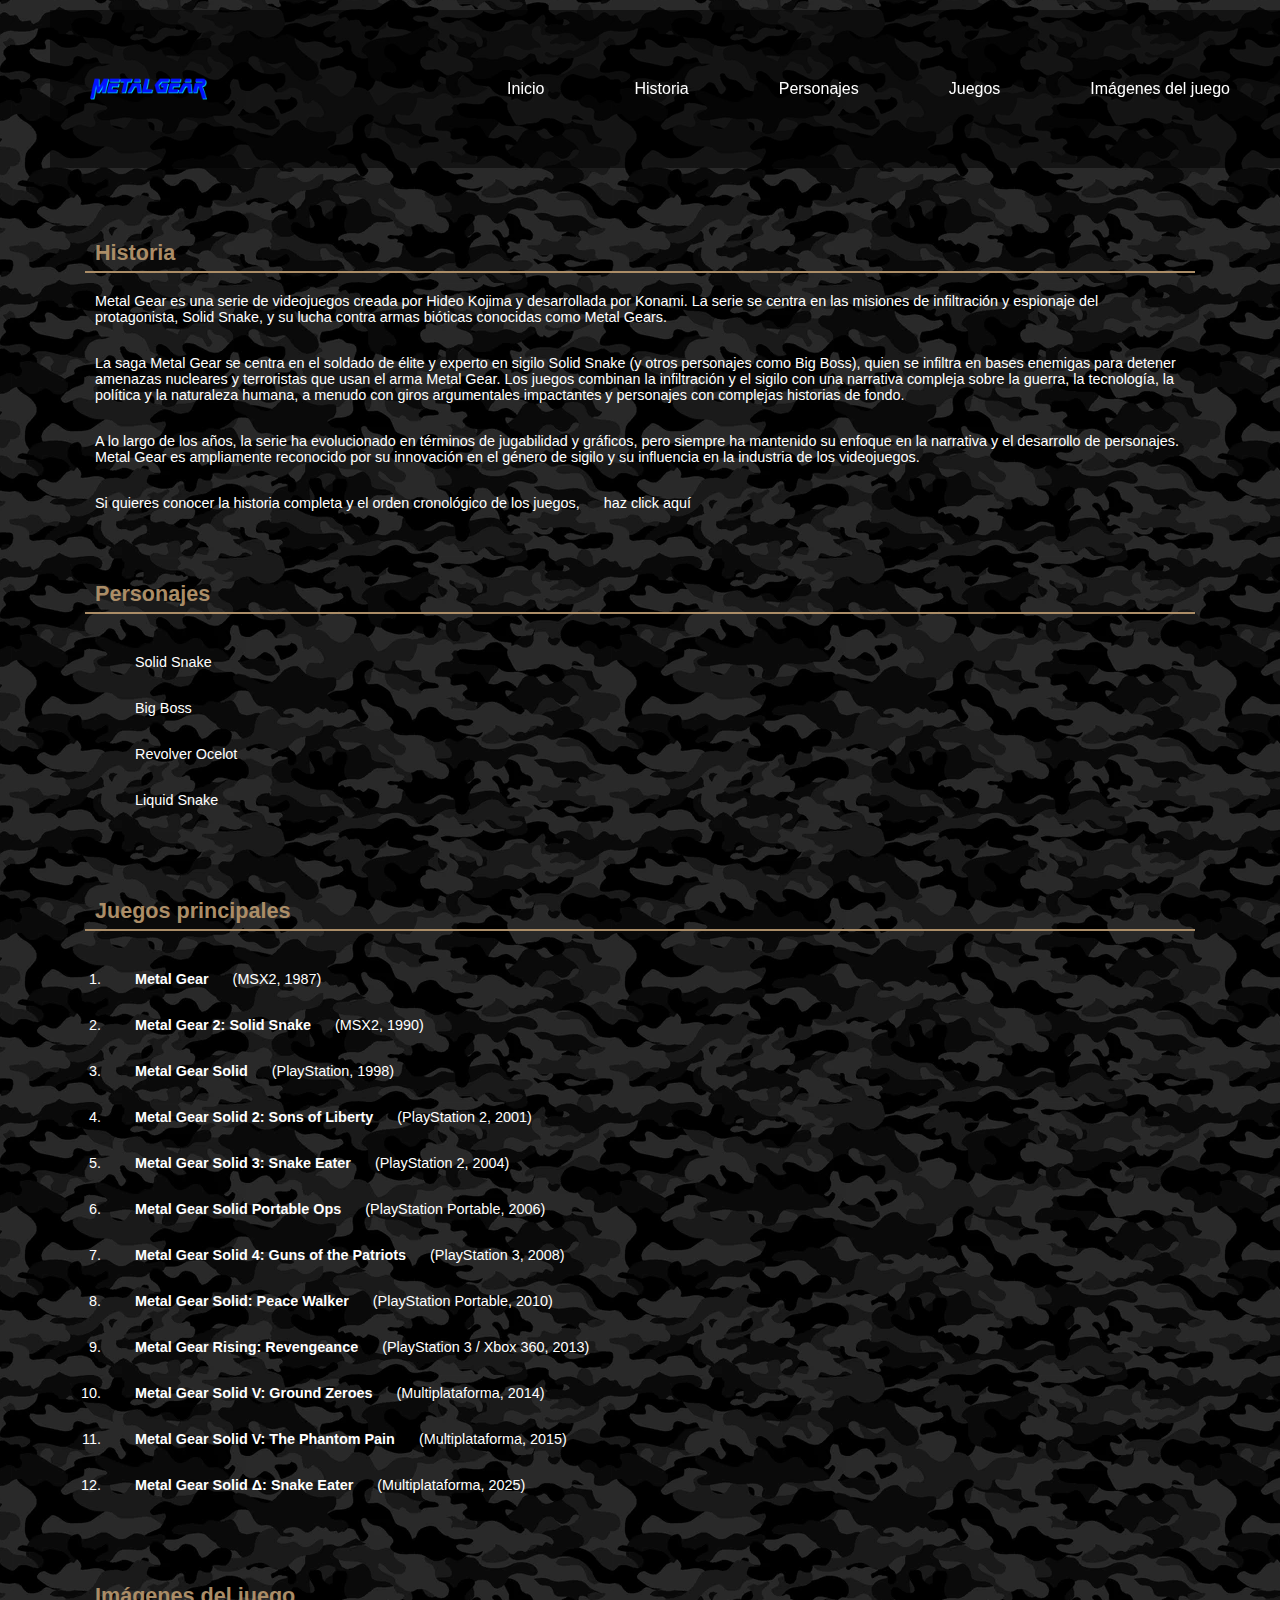
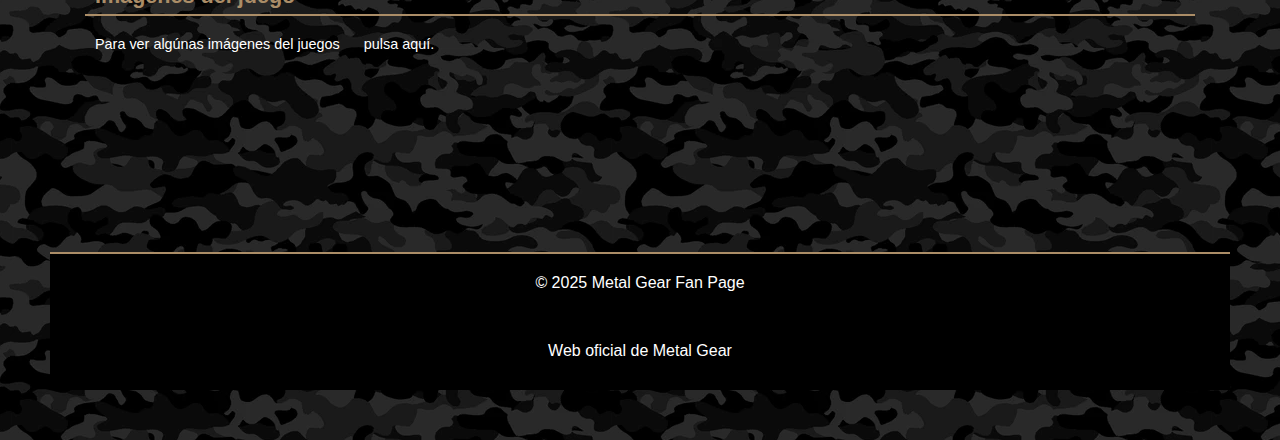
<file: index.html>
<!DOCTYPE html>
<html lang="ES-es">
  <head>
    <meta charset="UTF-8" />
    <meta name="viewport" content="width=device-width, initial-scale=1.0" />
    <meta
      name="description"
      content="Página fan de la serie de videojuegos Metal Gear"
    />
    <link rel="shortcut icon" href="./assets/icono.ico" type="image/x-icon" />
    <link rel="stylesheet" href="style.css" />
    <title>Metal Gear Fan Page</title>
  </head>
  <body>
    <header>
      <a href="index.html">
        <h1 class="logo"></h1>
      </a>
      <nav>
        <ul>
          <li>
            <a href="index.html">Inicio</a>
          </li>
          <li>
            <a href="index.html#historia">Historia</a>
          </li>
          <li>
            <a href="index.html#personajes">Personajes</a>
          </li>
          <li>
            <a href="index.html#juegos">Juegos</a>
          </li>
          <li>
            <a href="./galeria.html">Imágenes del juego</a>
          </li>
        </ul>
      </nav>
    </header>
    <main>
      <section id="historia">
        <h2>Historia</h2>
        <p>
          Metal Gear es una serie de videojuegos creada por Hideo Kojima y
          desarrollada por Konami. La serie se centra en las misiones de
          infiltración y espionaje del protagonista, Solid Snake, y su lucha
          contra armas bióticas conocidas como Metal Gears.
        </p>

        <p>
          La saga Metal Gear se centra en el soldado de élite y experto en
          sigilo Solid Snake (y otros personajes como Big Boss), quien se
          infiltra en bases enemigas para detener amenazas nucleares y
          terroristas que usan el arma Metal Gear. Los juegos combinan la
          infiltración y el sigilo con una narrativa compleja sobre la guerra,
          la tecnología, la política y la naturaleza humana, a menudo con giros
          argumentales impactantes y personajes con complejas historias de
          fondo.
        </p>

        <p>
          A lo largo de los años, la serie ha evolucionado en términos de
          jugabilidad y gráficos, pero siempre ha mantenido su enfoque en la
          narrativa y el desarrollo de personajes. Metal Gear es ampliamente
          reconocido por su innovación en el género de sigilo y su influencia en
          la industria de los videojuegos.
        </p>
        <p>
          Si quieres conocer la historia completa y el orden cronológico de los
          juegos,<a href="./historia.html"> haz click aquí</a>
        </p>
      </section>

      <section id="personajes">
        <h2>Personajes</h2>
        <ul>
          <li><a href="./snake.html">Solid Snake</a></li>
          <li><a href="./big_boss.html">Big Boss</a></li>
          <li><a href="./ocelot.html">Revolver Ocelot</a></li>
          <li><a href="./liquid_snake.html">Liquid Snake</a></li>
        </ul>
      </section>

      <section id="juegos">
        <h2>Juegos principales</h2>
        <ol>
          <li><strong>Metal Gear</strong> (MSX2, 1987)</li>
          <li><strong>Metal Gear 2: Solid Snake</strong> (MSX2, 1990)</li>
          <li><strong>Metal Gear Solid</strong> (PlayStation, 1998)</li>
          <li>
            <strong>Metal Gear Solid 2: Sons of Liberty</strong> (PlayStation 2,
            2001)
          </li>
          <li>
            <strong>Metal Gear Solid 3: Snake Eater</strong> (PlayStation 2,
            2004)
          </li>
          <li>
            <strong>Metal Gear Solid Portable Ops</strong> (PlayStation
            Portable, 2006)
          </li>
          <li>
            <strong>Metal Gear Solid 4: Guns of the Patriots</strong>
            (PlayStation 3, 2008)
          </li>
          <li>
            <strong>Metal Gear Solid: Peace Walker</strong> (PlayStation
            Portable, 2010)
          </li>
          <li>
            <strong>Metal Gear Rising: Revengeance</strong> (PlayStation 3 /
            Xbox 360, 2013)
          </li>
          <li>
            <strong>Metal Gear Solid V: Ground Zeroes</strong> (Multiplataforma,
            2014)
          </li>
          <li>
            <strong>Metal Gear Solid V: The Phantom Pain</strong>
            (Multiplataforma, 2015)
          </li>
          <li>
            <strong>Metal Gear Solid &Delta;: Snake Eater</strong>
            (Multiplataforma, 2025)
          </li>
        </ol>
      </section>

      <section id="imagenes">
        <h2>Imágenes del juego</h2>
        <p>
          Para ver algúnas imágenes del juegos
          <a href="./galeria.html">pulsa aquí.</a>
        </p>
      </section>
    </main>

    <footer>
      <p>&copy; 2025 Metal Gear Fan Page</p>
      <div id="web_oficial">
        <p>
          <a href="https://www.konami.com/mg/gate" target="_blank"
            >Web oficial de Metal Gear</a
          >
        </p>
      </div>
    </footer>
  </body>
</html>
</file>
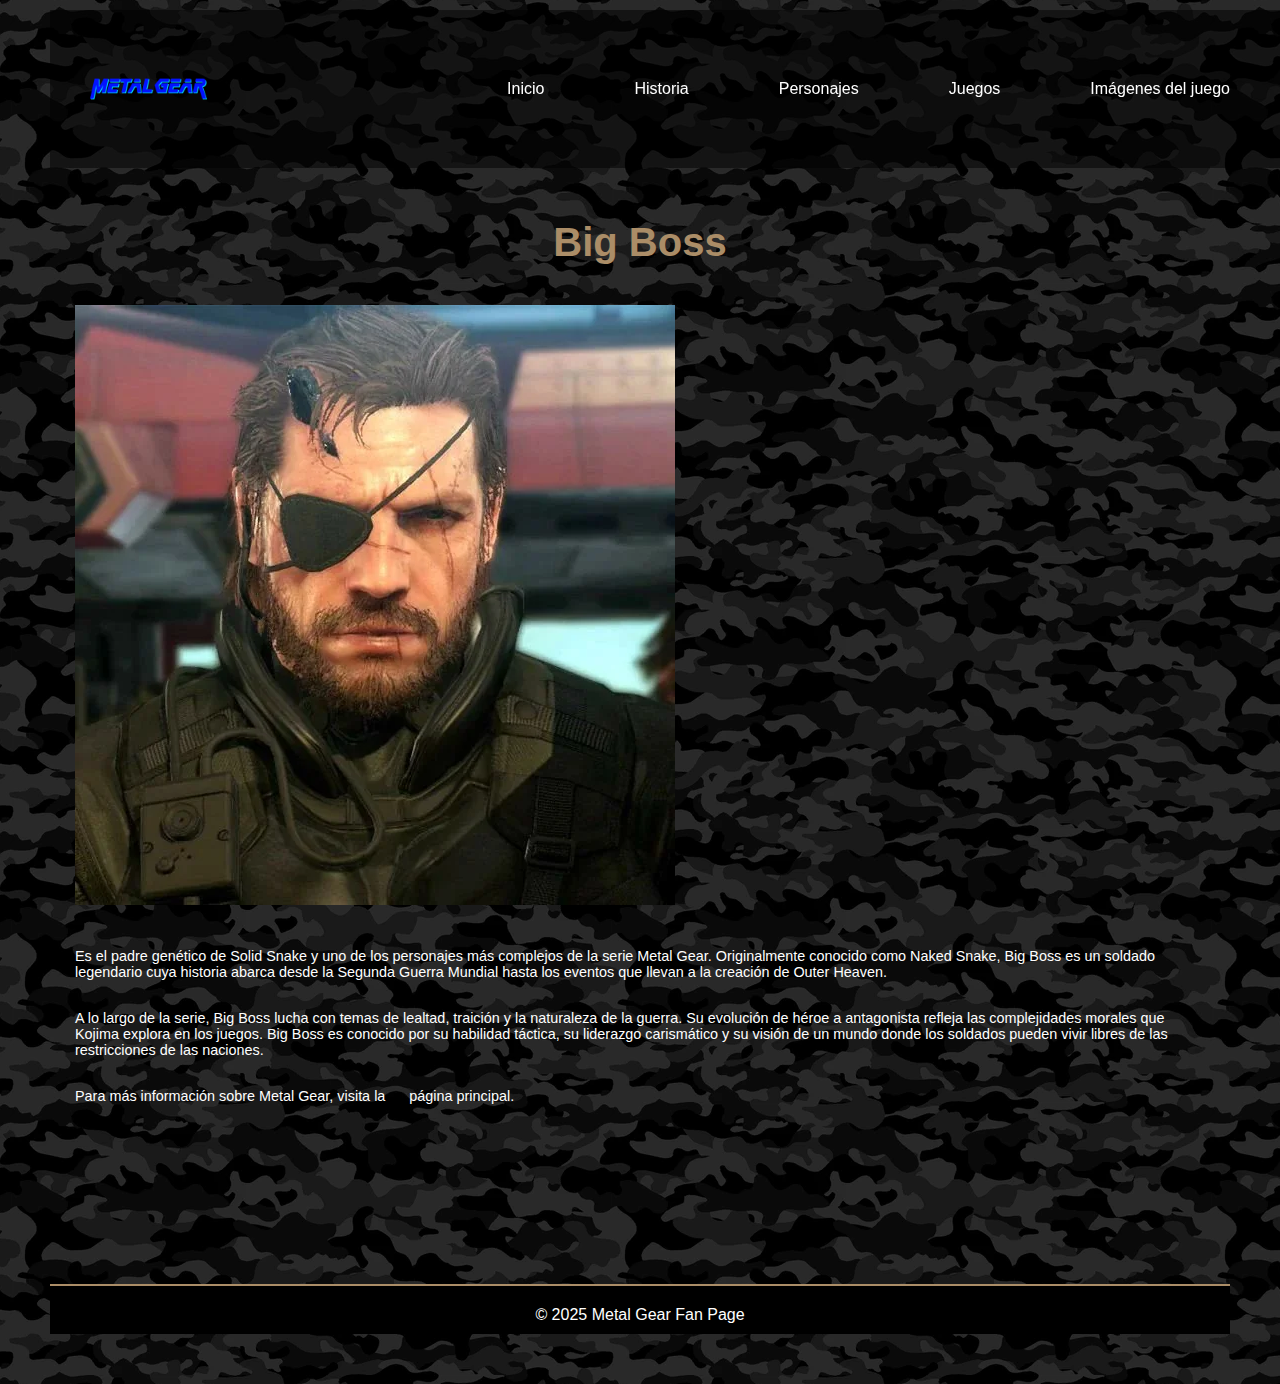
<file: big_boss.html>
<!DOCTYPE html>
<html lang="ES-es">
  <head>
    <meta charset="UTF-8" />
    <meta name="viewport" content="width=device-width, initial-scale=1.0" />
    <title>Metal Gear Fan Page</title>
    <link rel="stylesheet" href="style.css" />
  </head>
  <body>
    <header>
      <a href="index.html">
      <h1 class="logo"></h1>
      </a>
      <nav>
        <ul>
          <li>
                <a href="index.html">Inicio</a>
            </li>
          <li>
            <a href="#historia">Historia</a>
          </li>
          <li>
            <a href="#personajes">Personajes</a>
          </li>
          <li>
            <a href="#juegos">Juegos</a>
          </li>
          <li>
            <a href="./galeria.html">Imágenes del juego</a>
          </li>
        </ul>
      </nav>
    </header>
    <main>
    <h1>Big Boss</h1>
    <img src="./assets/big_boss.webp" alt="Imagen de Big Boss" height="400px" />
    <p>
      Es el padre genético de Solid Snake y uno de los personajes más complejos
      de la serie Metal Gear. Originalmente conocido como Naked Snake, Big Boss
      es un soldado legendario cuya historia abarca desde la Segunda Guerra
      Mundial hasta los eventos que llevan a la creación de Outer Heaven.
    </p>
    <p>
      A lo largo de la serie, Big Boss lucha con temas de lealtad, traición y la
      naturaleza de la guerra. Su evolución de héroe a antagonista refleja las
      complejidades morales que Kojima explora en los juegos. Big Boss es
      conocido por su habilidad táctica, su liderazgo carismático y su visión de
      un mundo donde los soldados pueden vivir libres de las restricciones de
      las naciones.
    </p>
    <p>
      Para más información sobre Metal Gear, visita la
      <a href="index.html">página principal.</a>
    </p>
    </main>
    <footer>
      <p>&copy; 2025 Metal Gear Fan Page</p>
    </footer>
  </body>
</html>
</file>
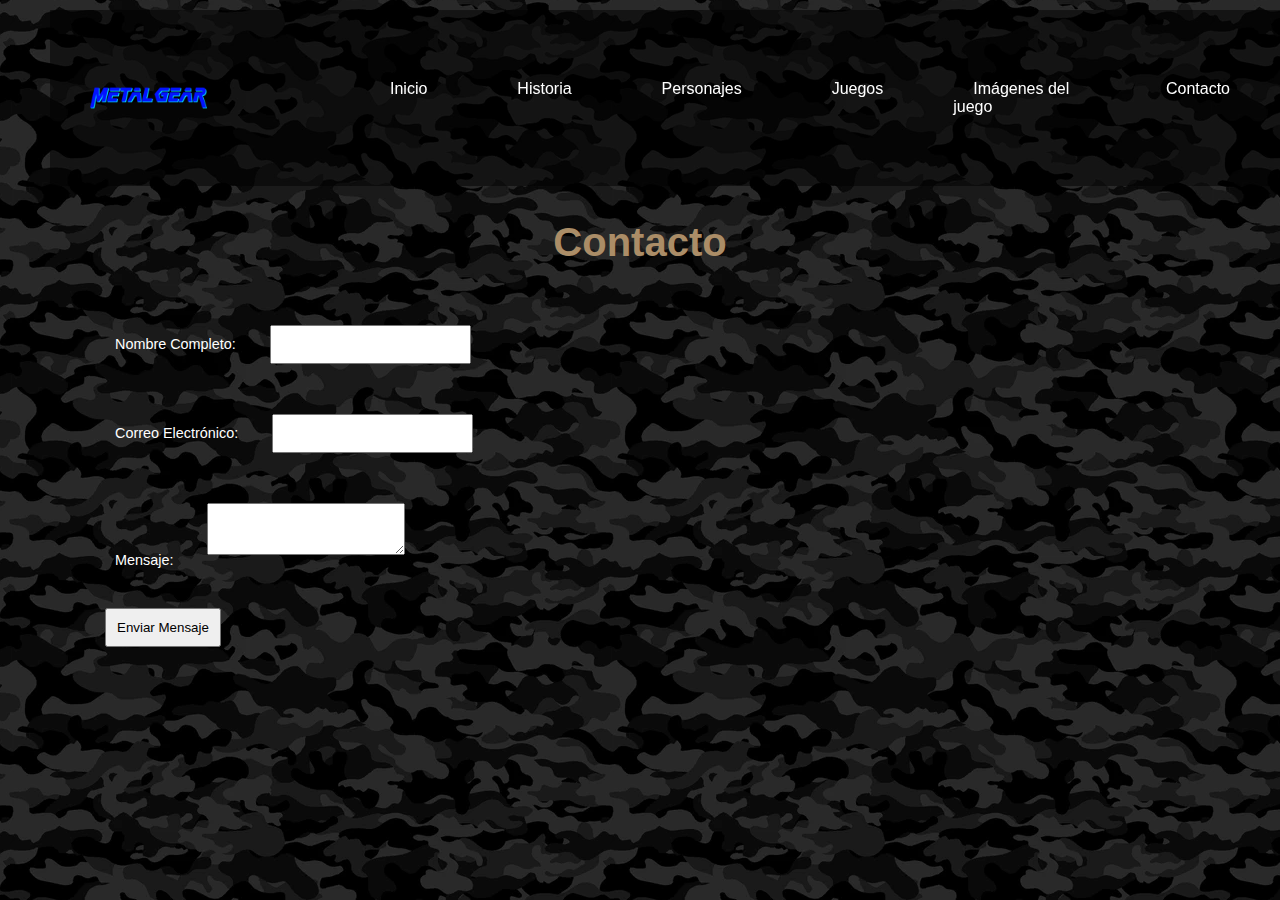
<file: contacto.html>
<!DOCTYPE html>
<html lang="ES-es">
<head>
    <meta charset="UTF-8">
    <meta name="viewport" content="width=device-width, initial-scale=1.0">
    <link rel="stylesheet" href="style.css">
    <title>Metal Gear Fan Page Contacto</title>
</head>
<body>
    <header>
      <a href="index.html">
      <h1 class="logo"></h1>
      </a>
      <nav>
        <ul>
          <li>
                <a href="index.html">Inicio</a>
            </li>
          <li>
            <a href="#historia">Historia</a>
          </li>
          <li>
            <a href="#personajes">Personajes</a>
          </li>
          <li>
            <a href="#juegos">Juegos</a>
          </li>
          <li>
            <a href="./galeria.html">Imágenes del juego</a>
          </li>
            <li>
                <a href="./contacto.html">Contacto</a>
        </ul>
      </nav>
    </header>

    <main>
        <h1>Contacto</h1>
        <form method="post">
        <div>
            <label for="nombre_completo">Nombre Completo:</label>
            <input type="text" id="nombre_completo" name="nombre_completo" required>
        </div>
        
        <div>
            <label for="email">Correo Electrónico:</label>
            <input type="email" id="email" name="email" required>
        </div>
        
        <div>
            <label for="mensaje">Mensaje:</label>
            <textarea id="mensaje" name="mensaje" required></textarea>
        </div>
        
        <div>
            <button type="submit">Enviar Mensaje</button>
        </div>
        
    </form>
</body>
</html>
</file>
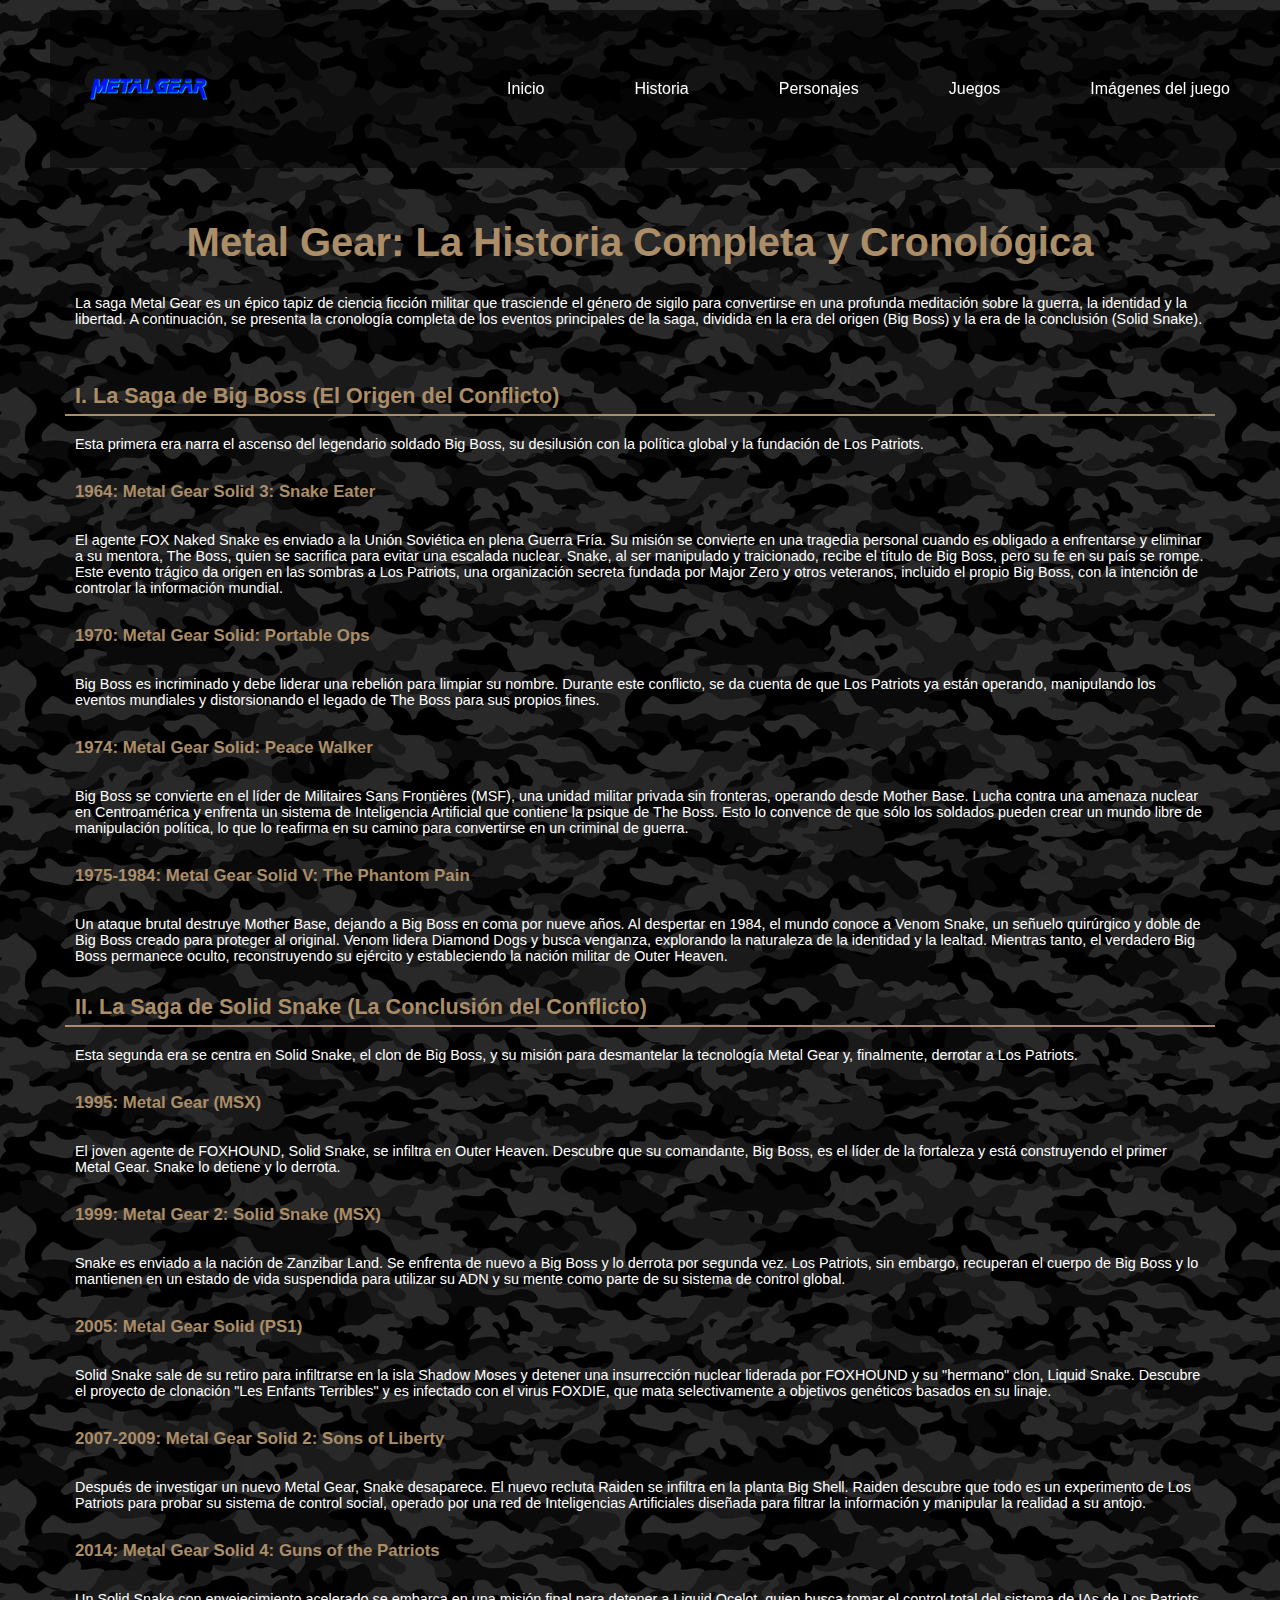
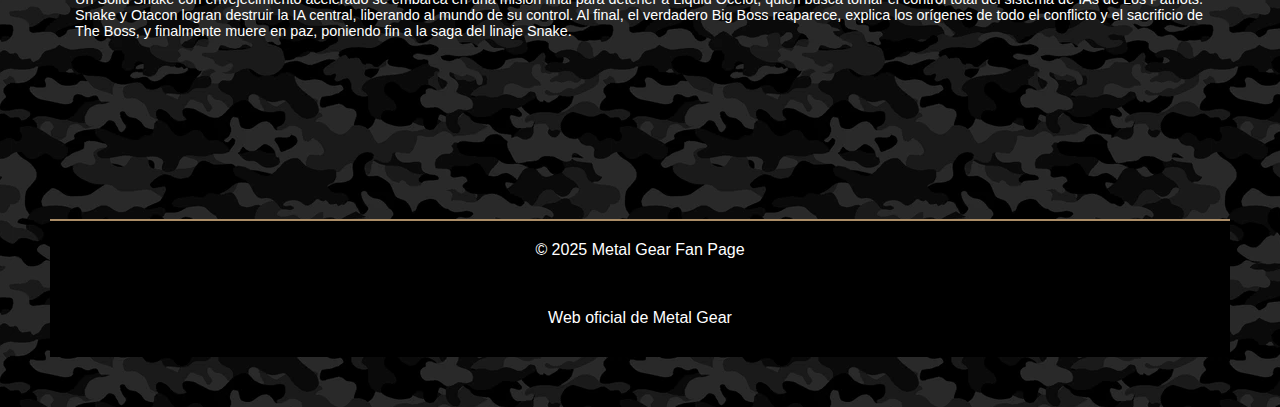
<file: historia.html>
<!DOCTYPE html>
<html lang="en">
<head>
    <meta charset="UTF-8">
    <meta name="viewport" content="width=device-width, initial-scale=1.0">
    <link rel="shortcut icon" href="./assets/icono.ico" type="image/x-icon" />
    <link rel="stylesheet" href="style.css" />
    <title>Historia completa de Metal Gear</title>
</head>
<body>
    <header>
      <a href="index.html">
      <h1 class="logo"></h1>
      </a>
      <nav>
        <ul>
            <li>
                <a href="index.html">Inicio</a>
            </li>
          <li>
            <a href="./historia.html">Historia</a>
          </li>
          <li>
            <a href="#personajes">Personajes</a>
          </li>
          <li>
            <a href="#juegos">Juegos</a>
          </li>
          <li>
            <a href="./galeria.html">Imágenes del juego</a>
          </li>
        </ul>
      </nav>
    </header>
    <main>

    <h1>Metal Gear: La Historia Completa y Cronológica</h1>
    <p>La saga Metal Gear es un épico tapiz de ciencia ficción militar que trasciende el género de sigilo para convertirse en una profunda meditación sobre la guerra, la identidad y la libertad. A continuación, se presenta la cronología completa de los eventos principales de la saga, dividida en la era del origen (Big Boss) y la era de la conclusión (Solid Snake).</p><br>

    <h2>I. La Saga de Big Boss (El Origen del Conflicto)</h2>
    <p>Esta primera era narra el ascenso del legendario soldado Big Boss, su desilusión con la política global y la fundación de Los Patriots.</p>

    <h3>1964: Metal Gear Solid 3: Snake Eater</h3>
    <p>El agente FOX Naked Snake es enviado a la Unión Soviética en plena Guerra Fría. Su misión se convierte en una tragedia personal cuando es obligado a enfrentarse y eliminar a su mentora, The Boss, quien se sacrifica para evitar una escalada nuclear. Snake, al ser manipulado y traicionado, recibe el título de Big Boss, pero su fe en su país se rompe. Este evento trágico da origen en las sombras a Los Patriots, una organización secreta fundada por Major Zero y otros veteranos, incluido el propio Big Boss, con la intención de controlar la información mundial.</p>

    <h3>1970: Metal Gear Solid: Portable Ops</h3>
    <p>Big Boss es incriminado y debe liderar una rebelión para limpiar su nombre. Durante este conflicto, se da cuenta de que Los Patriots ya están operando, manipulando los eventos mundiales y distorsionando el legado de The Boss para sus propios fines.</p>

    <h3>1974: Metal Gear Solid: Peace Walker</h3>
    <p>Big Boss se convierte en el líder de Militaires Sans Frontières (MSF), una unidad militar privada sin fronteras, operando desde Mother Base. Lucha contra una amenaza nuclear en Centroamérica y enfrenta un sistema de Inteligencia Artificial que contiene la psique de The Boss. Esto lo convence de que sólo los soldados pueden crear un mundo libre de manipulación política, lo que lo reafirma en su camino para convertirse en un criminal de guerra.</p>

    <h3>1975-1984: Metal Gear Solid V: The Phantom Pain</h3>
    <p>Un ataque brutal destruye Mother Base, dejando a Big Boss en coma por nueve años. Al despertar en 1984, el mundo conoce a Venom Snake, un señuelo quirúrgico y doble de Big Boss creado para proteger al original. Venom lidera Diamond Dogs y busca venganza, explorando la naturaleza de la identidad y la lealtad. Mientras tanto, el verdadero Big Boss permanece oculto, reconstruyendo su ejército y estableciendo la nación militar de Outer Heaven.</p>

    <h2>II. La Saga de Solid Snake (La Conclusión del Conflicto)</h2>
    <p>Esta segunda era se centra en Solid Snake, el clon de Big Boss, y su misión para desmantelar la tecnología Metal Gear y, finalmente, derrotar a Los Patriots.</p>

    <h3>1995: Metal Gear (MSX)</h3>
    <p>El joven agente de FOXHOUND, Solid Snake, se infiltra en Outer Heaven. Descubre que su comandante, Big Boss, es el líder de la fortaleza y está construyendo el primer Metal Gear. Snake lo detiene y lo derrota.</p>

    <h3>1999: Metal Gear 2: Solid Snake (MSX)</h3>
    <p>Snake es enviado a la nación de Zanzibar Land. Se enfrenta de nuevo a Big Boss y lo derrota por segunda vez. Los Patriots, sin embargo, recuperan el cuerpo de Big Boss y lo mantienen en un estado de vida suspendida para utilizar su ADN y su mente como parte de su sistema de control global.</p>

    <h3>2005: Metal Gear Solid (PS1)</h3>
    <p>Solid Snake sale de su retiro para infiltrarse en la isla Shadow Moses y detener una insurrección nuclear liderada por FOXHOUND y su "hermano" clon, Liquid Snake. Descubre el proyecto de clonación "Les Enfants Terribles" y es infectado con el virus FOXDIE, que mata selectivamente a objetivos genéticos basados en su linaje.</p>

    <h3>2007-2009: Metal Gear Solid 2: Sons of Liberty</h3>
    <p>Después de investigar un nuevo Metal Gear, Snake desaparece. El nuevo recluta Raiden se infiltra en la planta Big Shell. Raiden descubre que todo es un experimento de Los Patriots para probar su sistema de control social, operado por una red de Inteligencias Artificiales diseñada para filtrar la información y manipular la realidad a su antojo.</p>

    <h3>2014: Metal Gear Solid 4: Guns of the Patriots</h3>
    <p>Un Solid Snake con envejecimiento acelerado se embarca en una misión final para detener a Liquid Ocelot, quien busca tomar el control total del sistema de IAs de Los Patriots. Snake y Otacon logran destruir la IA central, liberando al mundo de su control. Al final, el verdadero Big Boss reaparece, explica los orígenes de todo el conflicto y el sacrificio de The Boss, y finalmente muere en paz, poniendo fin a la saga del linaje Snake.</p>


</body>
</main>
 <footer>
      <p>&copy; 2025 Metal Gear Fan Page</p>
      <div id="web_oficial">
        <p>
          <a href="https://www.konami.com/mg/gate" target="_blank"
            >Web oficial de Metal Gear</a
          >
        </p>
      </div>
    </footer>
</html>
</file>
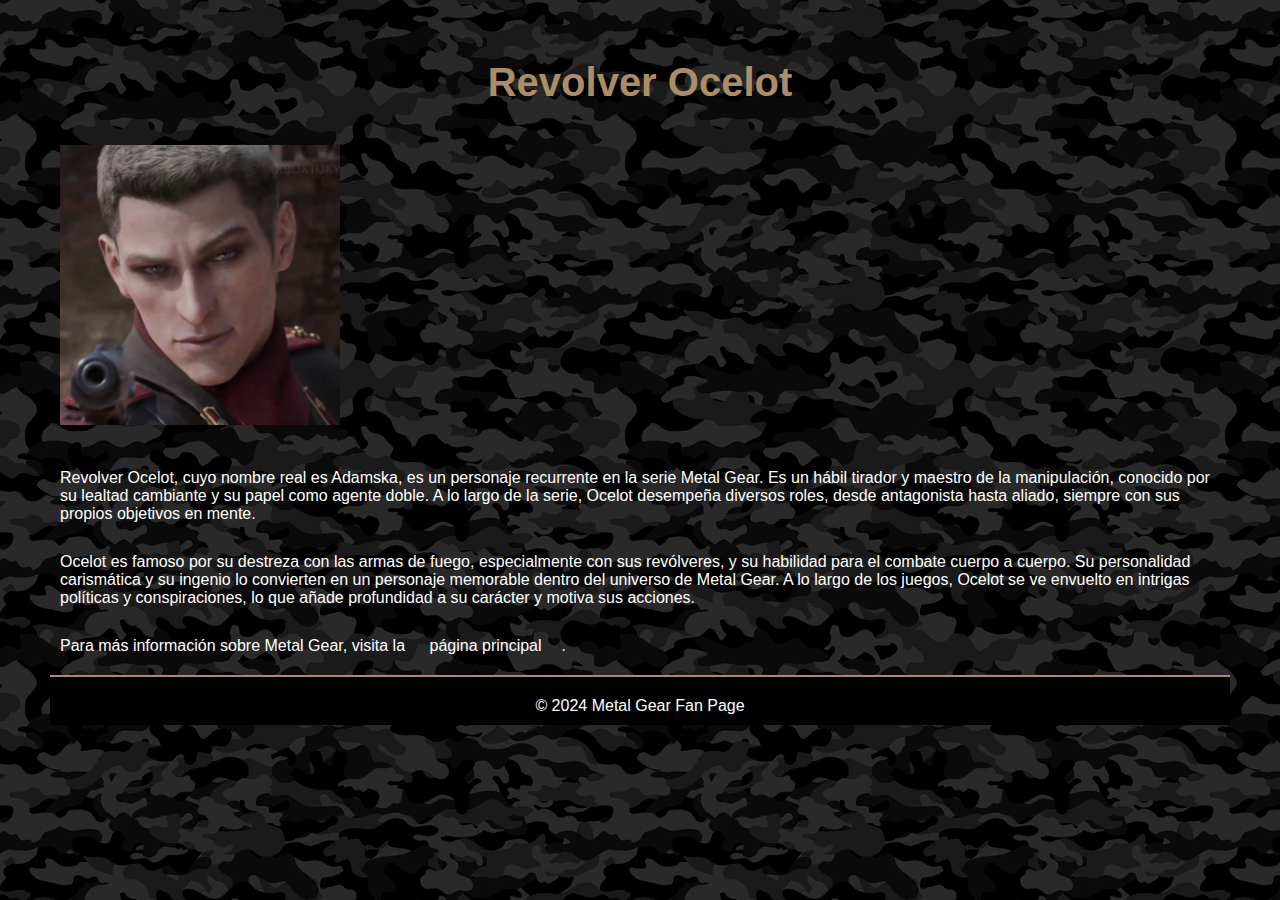
<file: ocelot.html>
<!DOCTYPE html>
<html lang="en">
  <head>
    <meta charset="UTF-8" />
    <meta name="viewport" content="width=device-width, initial-scale=1.0" />
    <link rel="stylesheet" href="style.css" />
    <title>Metal Gear Fan Page</title>
  </head>
  <body>
    <h1>Revolver Ocelot</h1>
    <img
      src="./assets/ocelot.webp"
      alt="Imagen de Revolver Ocelot"
      width="300"
      height="300"
    />
    <p>
      Revolver Ocelot, cuyo nombre real es Adamska, es un personaje recurrente
      en la serie Metal Gear. Es un hábil tirador y maestro de la manipulación,
      conocido por su lealtad cambiante y su papel como agente doble. A lo largo
      de la serie, Ocelot desempeña diversos roles, desde antagonista hasta
      aliado, siempre con sus propios objetivos en mente.
    </p>
    <p>
      Ocelot es famoso por su destreza con las armas de fuego, especialmente con
      sus revólveres, y su habilidad para el combate cuerpo a cuerpo. Su
      personalidad carismática y su ingenio lo convierten en un personaje
      memorable dentro del universo de Metal Gear. A lo largo de los juegos,
      Ocelot se ve envuelto en intrigas políticas y conspiraciones, lo que añade
      profundidad a su carácter y motiva sus acciones.
    </p>
    <p>
      Para más información sobre Metal Gear, visita la
      <a href="index.html">página principal</a>.
    </p>

    <footer>
      <p>&copy; 2024 Metal Gear Fan Page</p>
    </footer>
  </body>
</html>
</file>
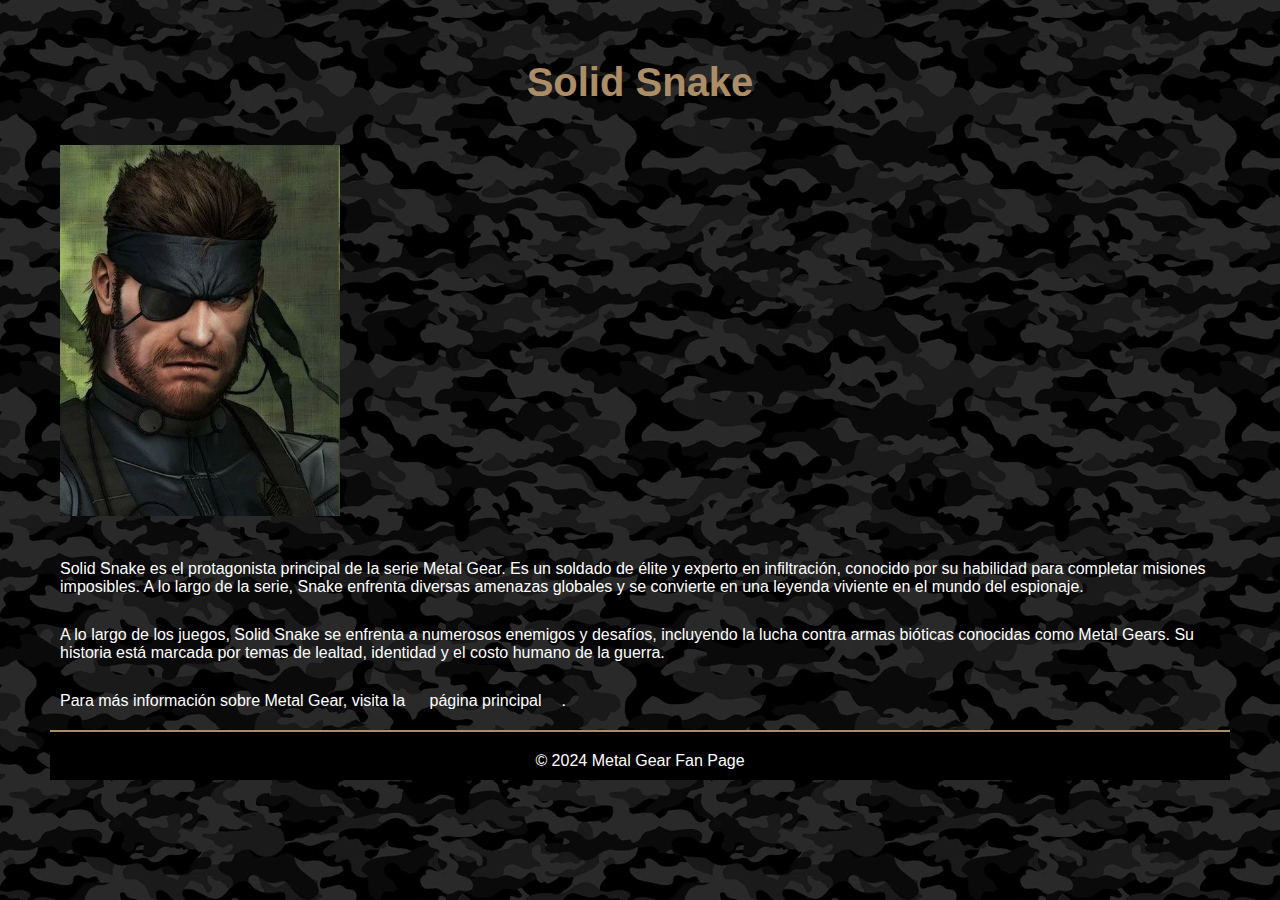
<file: snake.html>
<!DOCTYPE html>
<html lang="ES-es">
<head>
    <meta charset="UTF-8">
    <meta name="viewport" content="width=device-width, initial-scale=1.0">
    <link rel="stylesheet" href="style.css">
    <title>Metar Gear Fan Page</title>
</head>
<body>
    <h1>Solid Snake</h1>
    <img src="./assets/snake.webp" alt="Imagen de Solid Snake" width="300" height="400">
    <p>
        Solid Snake es el protagonista principal de la serie Metal Gear. Es un soldado de élite y experto en infiltración, conocido por su habilidad para completar misiones imposibles. A lo largo de la serie, Snake enfrenta diversas amenazas globales y se convierte en una leyenda viviente en el mundo del espionaje.
    </p>
    <p>
        A lo largo de los juegos, Solid Snake se enfrenta a numerosos enemigos y desafíos, incluyendo la lucha contra armas bióticas conocidas como Metal Gears. Su historia está marcada por temas de lealtad, identidad y el costo humano de la guerra.
    </p>
    <p>
        Para más información sobre Metal Gear, visita la <a href="index.html">página principal</a>.
    </p>
    <footer>
        <p>&copy; 2024 Metal Gear Fan Page</p>
</body>
</html>
</file>
<file: style.css>
@import url("https://fonts.googleapis.com/css2?family=Bebas+Neue&display=swap");
@import url("https://fonts.googleapis.com/css2?family=Bebas+Neue&family=Roboto:ital,wght@0,100..900;1,100..900&display=swap");


:root {
  --bg-color: rgb(54, 54, 54);
  --base-color: white;
  --accent-color: #AB8D67;
  --border-radius: 8px;
  --spacing: 10px;
  --secundary-color: #94B202;
}

html {
  scroll-behavior: smooth;
}

* {
  margin: 10px;
  padding: 10px;
  box-sizing: border-box;
}

body {
  font-family: "Archivo", sans-serif;
  background-image: url(./assets/backgroundwebp.webp);
  color: var(--base-color);
}

h1,
h2,
h3,
h4,
h5,
h6 {
  font-family: "Archivo Black", sans-serif;
  color: var(--accent-color);
}

a:hover {
  color: var(--secundary-color);
}

h2 {
  padding-bottom: calc(var(--spacing)/2);
  margin-bottom: var(--spacing);
  border-bottom: 2px solid var(--accent-color);
}

ul {
  list-style-type: none;
}

a {
  text-decoration: none;
  color: inherit;
  transition: 0.4s;
}


header {
  display:inline-flex;
  justify-content: space-between;
  align-items: center;
  background-color: rgba(0, 0, 0, 0.494);
  position: fixed;
  top: 0 ;
  z-index: 1000;
  width: 100%;
  height: auto;
  box-sizing: border-box;
  padding: 10px 20px;
}

header > nav > ul {
  display: flex;
  gap: var(--spacing);
}

section {
  padding: var(--spacing);
}

section#copyright {
  padding: var(--spacing) 0;
  text-align: center;
}

h1 {
  text-align: center;
  margin: var(--spacing) 0;
  font-size: 2.5rem;
}

img{
  max-width: 100%;
  height: auto;
}

.logo {
  width: 200px;
  height: 50px;
  background-image: url(./assets/metalgearlogo1.png);
  background-size: contain;
  background-repeat: no-repeat;
  background-position: left center;
  text-indent: -9999px;
  overflow: hidden;
}

.galeria {
  display: grid;
  grid-template-columns: repeat(auto-fit, minmax(500px, 1fr));
  grid-auto-row: 200px;
  gap: 10px;
  align-items: center;
}

.galeria img{
  width: 100%;
  height: 100%;
  object-fit: cover;
}

footer {
  background-color: black;
  color: var(--base-color);
  text-align: center;
  padding: 0px 0;
  border-top: 2px solid var(--accent-color);
}

main {
  padding: 150px;
  font-size: 0.9em;
  padding-left: 5px;
  padding-right: 5px;
}

@media (max-width: 768px) {
     header {
        flex-direction: column;
        padding: 10px 0;
        align-items: center; 
        position: relative;
    }
    main {
        padding-top: 20px; 
    }

    header > nav > ul {
        flex-direction: column; 
        gap: 5px;
    }
    .galeria {
        align-items: left;
        grid-auto-rows: auto;
        grid-template-columns: repeat(auto-fit, minmax(150px, 1fr));
    }
}
</file>
